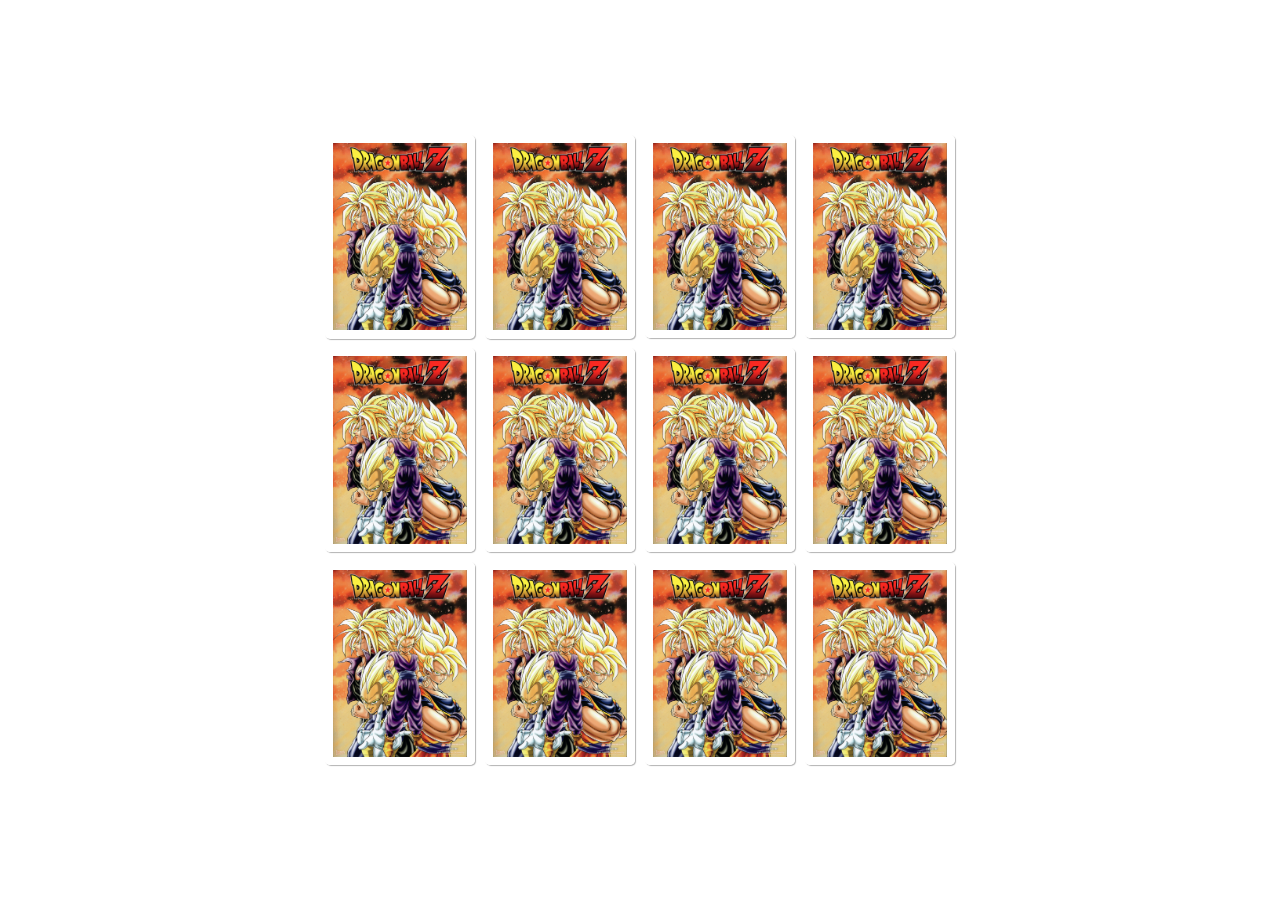
<file: index1.html>
<!DOCTYPE html>
<html lang="pt-br">
<head>
    <meta charset="UTF-8">
    <meta http-equiv="X-UA-Compatible" content="IE=edge">
    <meta name="viewport" content="width=device-width, initial-scale=1.0">
    <link rel="shortcut icon" href="img/icone1.webp" type="image/x-icon">
    <title>Jogo da memória</title>
    <link rel="stylesheet" href="style.css">
</head>
<body>
    <main class="memory-game">
        <div class="card" data-card="cell">
            <img src="img/cell.webp" alt="Face da carta" class="card-front">
            <img src="img/Dragonballz.png" alt="Verso da carta" class="card-back">
        </div>
        <div class="card" data-card="gohan">
            <img src="img/gohan.webp" alt="Face da carta" class="card-front">
            <img src="img/Dragonballz.png" alt="Verso da carta" class="card-back">
        </div>
        <div class="card" data-card="goku">
            <img src="img/gokuu.jpg" alt="Face da carta" class="card-front">
            <img src="img/Dragonballz.png" alt="Verso da carta" class="card-back">
        </div>
        <div class="card" data-card="freeza">
            <img src="img/Freeza.webp" alt="Face da carta" class="card-front">
            <img src="img/Dragonballz.png" alt="Verso da carta" class="card-back">
        </div>
        <div class="card" data-card="vegeta">
            <img src="img/vegeta.webp" alt="Face da carta" class="card-front">
            <img src="img/Dragonballz.png" alt="Verso da carta" class="card-back">
        </div>
        <div class="card" data-card="majinboo">
            <img src="img/Majinboo.webp" alt="Face da carta" class="card-front">
            <img src="img/Dragonballz.png" alt="Verso da carta" class="card-back">
        </div>
        <div class="card" data-card="cell">
            <img src="img/cell.webp" alt="Face da carta" class="card-front">
            <img src="img/Dragonballz.png" alt="Verso da carta" class="card-back">
        </div>
        <div class="card" data-card="gohan">
            <img src="img/gohan.webp" alt="Face da carta" class="card-front">
            <img src="img/Dragonballz.png" alt="Verso da carta" class="card-back">
        </div>
        <div class="card" data-card="goku">
            <img src="img/gokuu.jpg" alt="Face da carta" class="card-front">
            <img src="img/Dragonballz.png" alt="Verso da carta" class="card-back">
        </div>
        <div class="card" data-card="freeza">
            <img src="img/Freeza.webp" alt="Face da carta" class="card-front">
            <img src="img/Dragonballz.png" alt="Verso da carta" class="card-back">
        </div>
        <div class="card" data-card="vegeta">
            <img src="img/vegeta.webp" alt="Face da carta" class="card-front">
            <img src="img/Dragonballz.png" alt="Verso da carta" class="card-back">
        </div>
        <div class="card" data-card="majinboo">
            <img src="img/Majinboo.webp" alt="Face da carta" class="card-front">
            <img src="img/Dragonballz.png" alt="Verso da carta" class="card-back">
        </div>
    </main>

    <script src="script.js"></script>
</body>
</html>
</file>
<file: style.css>
* {
    padding: 0;
    margin: 0;
    box-sizing: border-box;
}

body {
    width: 100%;
    height: 100vh;
    display: flex;
    flex-wrap: wrap;
    background-image: url('');
    background-repeat: no-repeat;
    background-position: center;
    background-size: cover;
}

.memory-game {
    height: 640px;
    width: 640px;
    margin: auto;
    display: flex;
    flex-wrap: wrap;
    perspective: 1000px;
}

.card {
    height: calc(33.333% - 10px);
    width: calc(25% - 10px);
    margin: 5px;
    position: relative;
    box-shadow: 1px 1px 1px rgba(1, 1, 1, .3);
    cursor: pointer;
    transform: scale(1);
    transform-style: preserve-3d; /*Não deixa o elemento achatado no plano*/
    transition: transform .9s;
    border-radius: 5px;
}

.card:active {
    transform: scale(0.97);
    transition: transform .3s;
}

.card-front,
.card-back {
    width: 100%;
    height: 100%;
    padding: 8px;
    position: absolute;
    border-radius: 5px;
    background-color: white;
    backface-visibility: hidden; /*propriedade que tira o verso do elemento*/
}


.card-front {
    transform: rotateY(180deg);
    background-color: rgb(68, 70, 70);
}

/*flip card animation*/


.card.flip {
    transform: rotateY(180deg);
}

@media screen and (max-width: 640px) {
    .memory-game {
        height: 550px;
        width: 500px;
        perspective: 2000px;
    }

    .card {
        height: calc(28.333% - 10px);
        width: calc(25% - 10px);
        
    }
}
</file>
